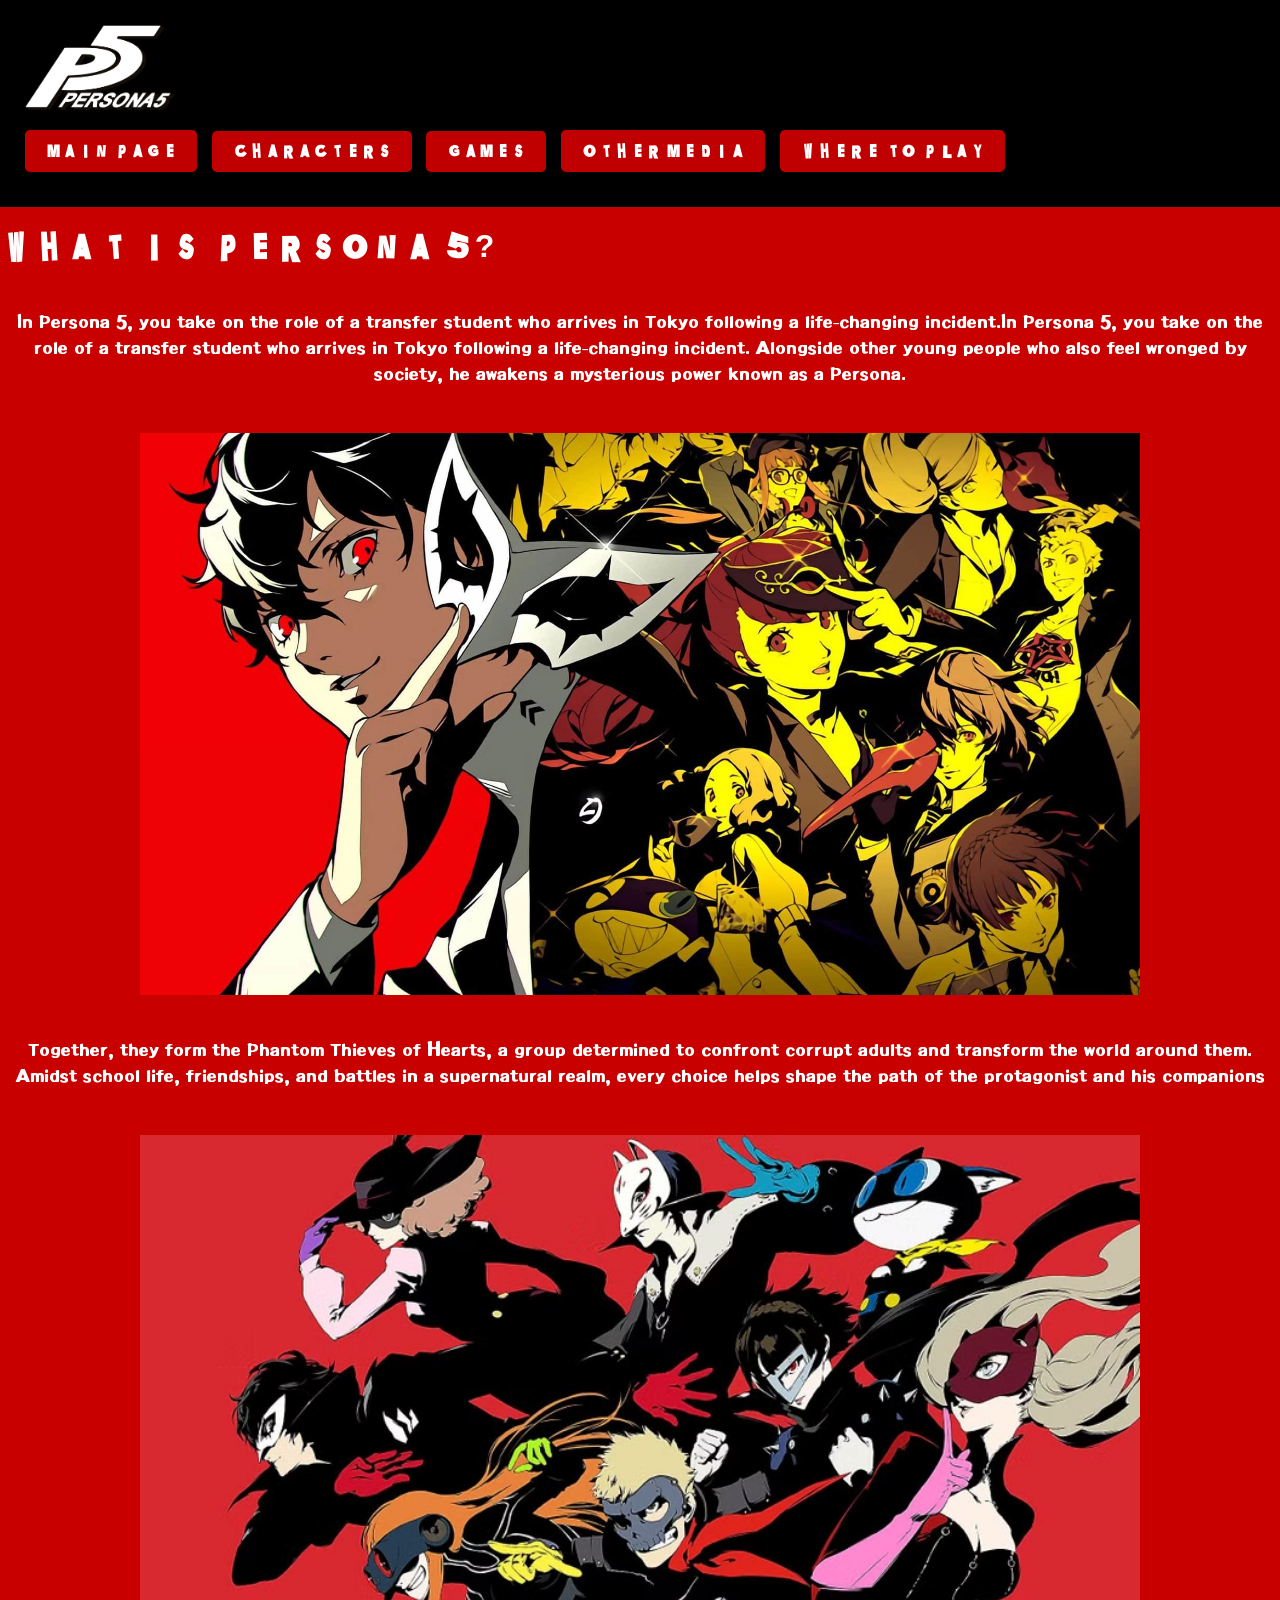
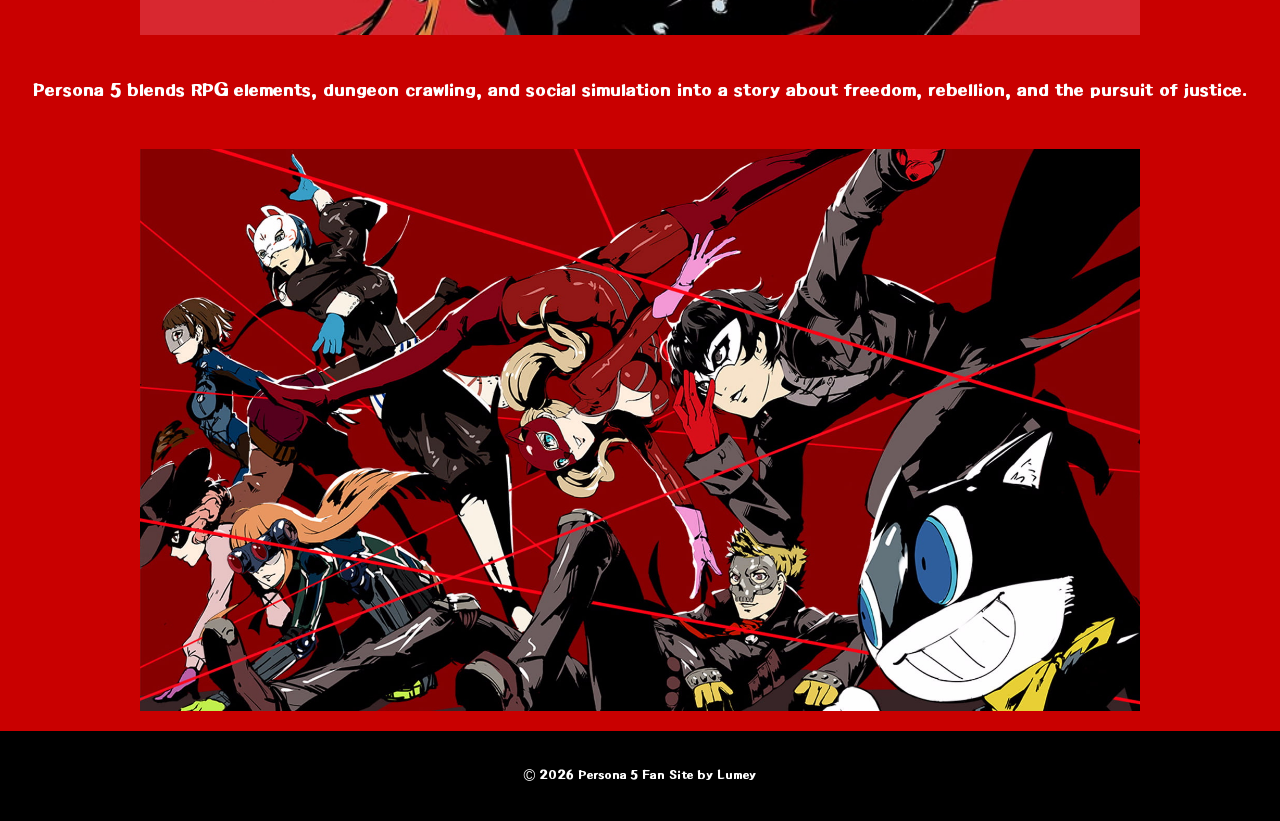
<file: index.html>
<!DOCTYPE html>
<html lang="en">

<head>
    <meta charset="UTF-8">
    <title>Persona 5</title>
    <link rel="stylesheet" href="css/style.css">
</head>

<body>

<header>
 <img src="img/persona5logo.png" class="logo" alt="Persona 5 Logo">

    <nav>
        <a href="index.html" aria-current="page">Main Page</a>
        <a href="characters.html">Characters</a>
        <a href="games.html">Games</a>
        <a href="other.html">Other Media</a>
        <a href="wtp.html">Where To Play</a>
    </nav>
</header>

    <h1>What Is Persona 5?</h1>
    <p style="font-size: 24px;" class=title>In Persona 5, you take on the role of a transfer student who arrives in Tokyo following a life-changing incident.In Persona 5, you take on the role of a transfer student who arrives in Tokyo following a life-changing incident.
        Alongside other young people who also feel wronged by society, he awakens a mysterious power known as a Persona.</p>

        <img src="img/persona5mp.jpg" alt="Persona 5" class="imgmp">

    <p style="font-size: 24px;" class=title>Together, they form the Phantom Thieves of Hearts, a group determined to confront corrupt adults and transform the world around them. 
        Amidst school life, friendships, and battles in a supernatural realm, every choice helps shape the path of the protagonist and his companions</p>

       <img src="img/persona5mp2.avif" alt="Persona 5" class="imgmp">
    
    <p style="font-size: 24px;" class=title>Persona 5 blends RPG elements, dungeon crawling, and social simulation into a story about freedom, rebellion, and the pursuit of justice.</p>

       <img src="img/persona5mp3.jpg" alt="Persona 5" class="imgmp">

<footer>
    <p class=title>© 2026 Persona 5 Fan Site by Lumey</p>
</footer>

</body>


</html>
</file>
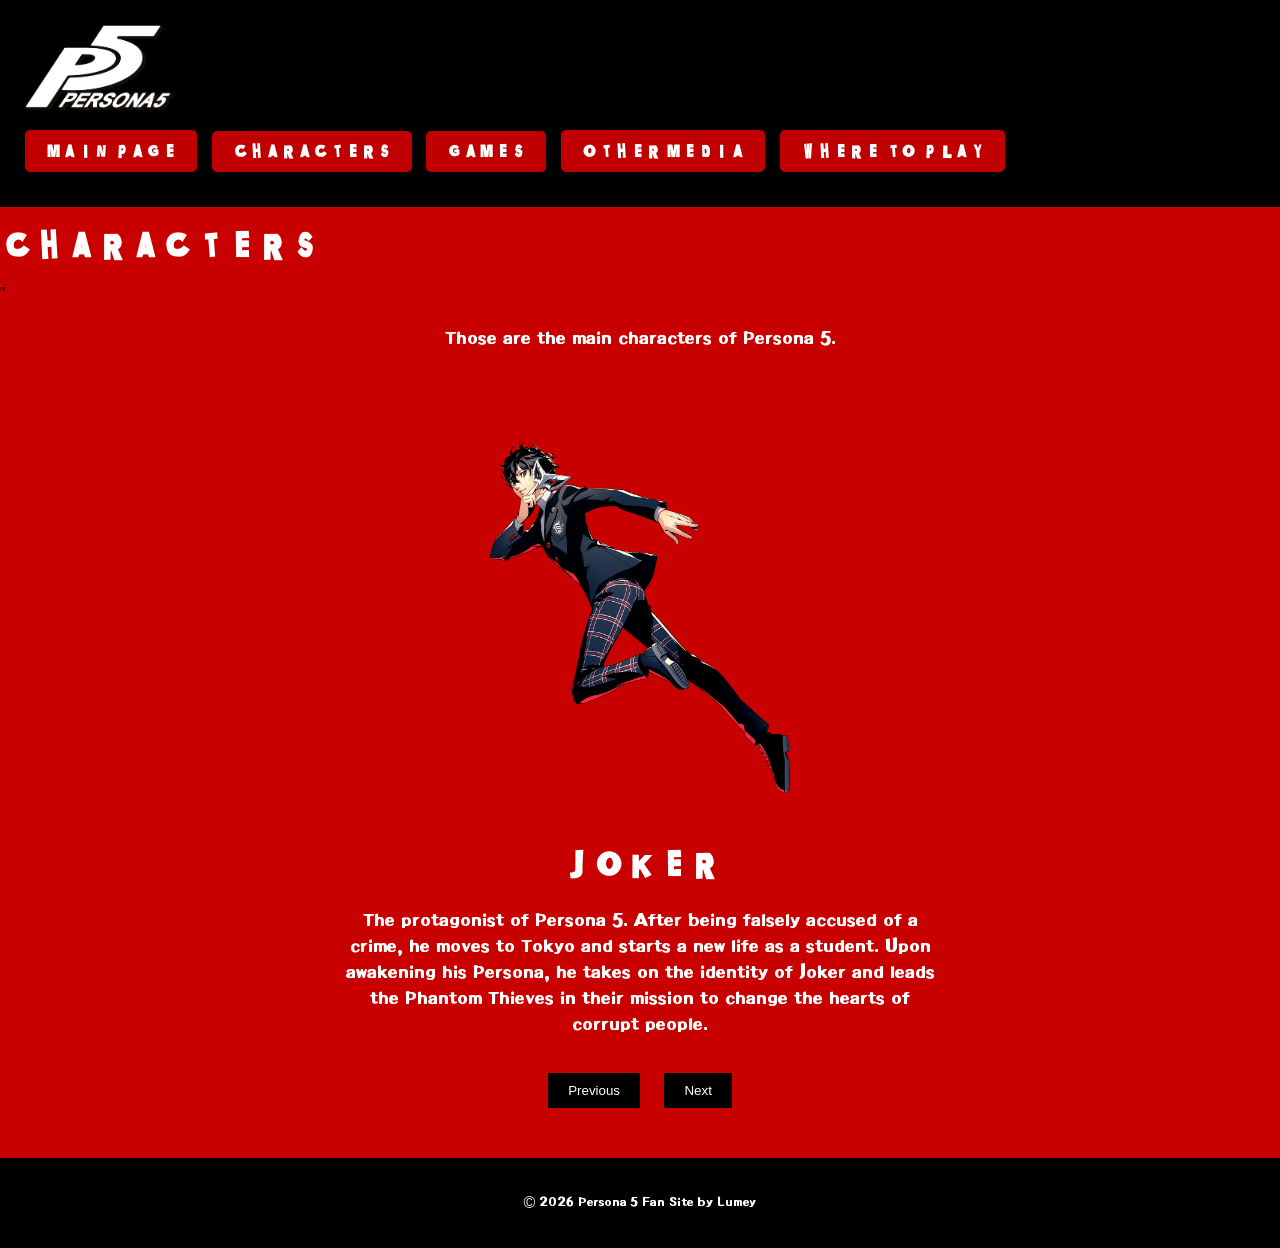
<file: characters.html>
<!DOCTYPE html>
<html lang="en">

<head>
    <meta charset="UTF-8">
    <title>Persona 5</title>
    <link rel="stylesheet" href="css/style.css">
</head>

<body>
    
<header>
 <img src="img/persona5logo.png" class="logo" alt="Persona 5 Logo">

    <nav>
        <a href="index.html">Main Page</a>
        <a href="characters.html" aria-current="page">Characters</a>
        <a href="games.html">Games</a>
        <a href="other.html">Other Media</a>
        <a href="wtp.html">Where To Play</a>
    </nav>
</header>

    <h1>Characters</h1>" 
    <p style="font-size: 24px;" class="title">Those are the main characters of Persona 5.</p>
    <div class="character">

    <img id="character-image" src="img/JokerP5.webp" alt="Joker">

    <h2 id="character-name">Joker</h2>

    <p style="font-size: 24px;"class=title id="character-description">
        The protagonist of Persona 5. After being falsely accused of a crime, he moves to Tokyo and starts a new life as a student. Upon awakening his Persona, he takes on the identity of Joker and leads the Phantom Thieves in their mission to change the hearts of corrupt people.
    </p>

    <div class="buttons">
        <button onclick="previousCharacter()">Previous</button>
        <button onclick="nextCharacter()">Next</button>
    </div>

</div>

<script src="js/script.js"></script>

<footer>
    <p class=title>© 2026 Persona 5 Fan Site by Lumey</p>
</footer>

</body>

</html>
</file>
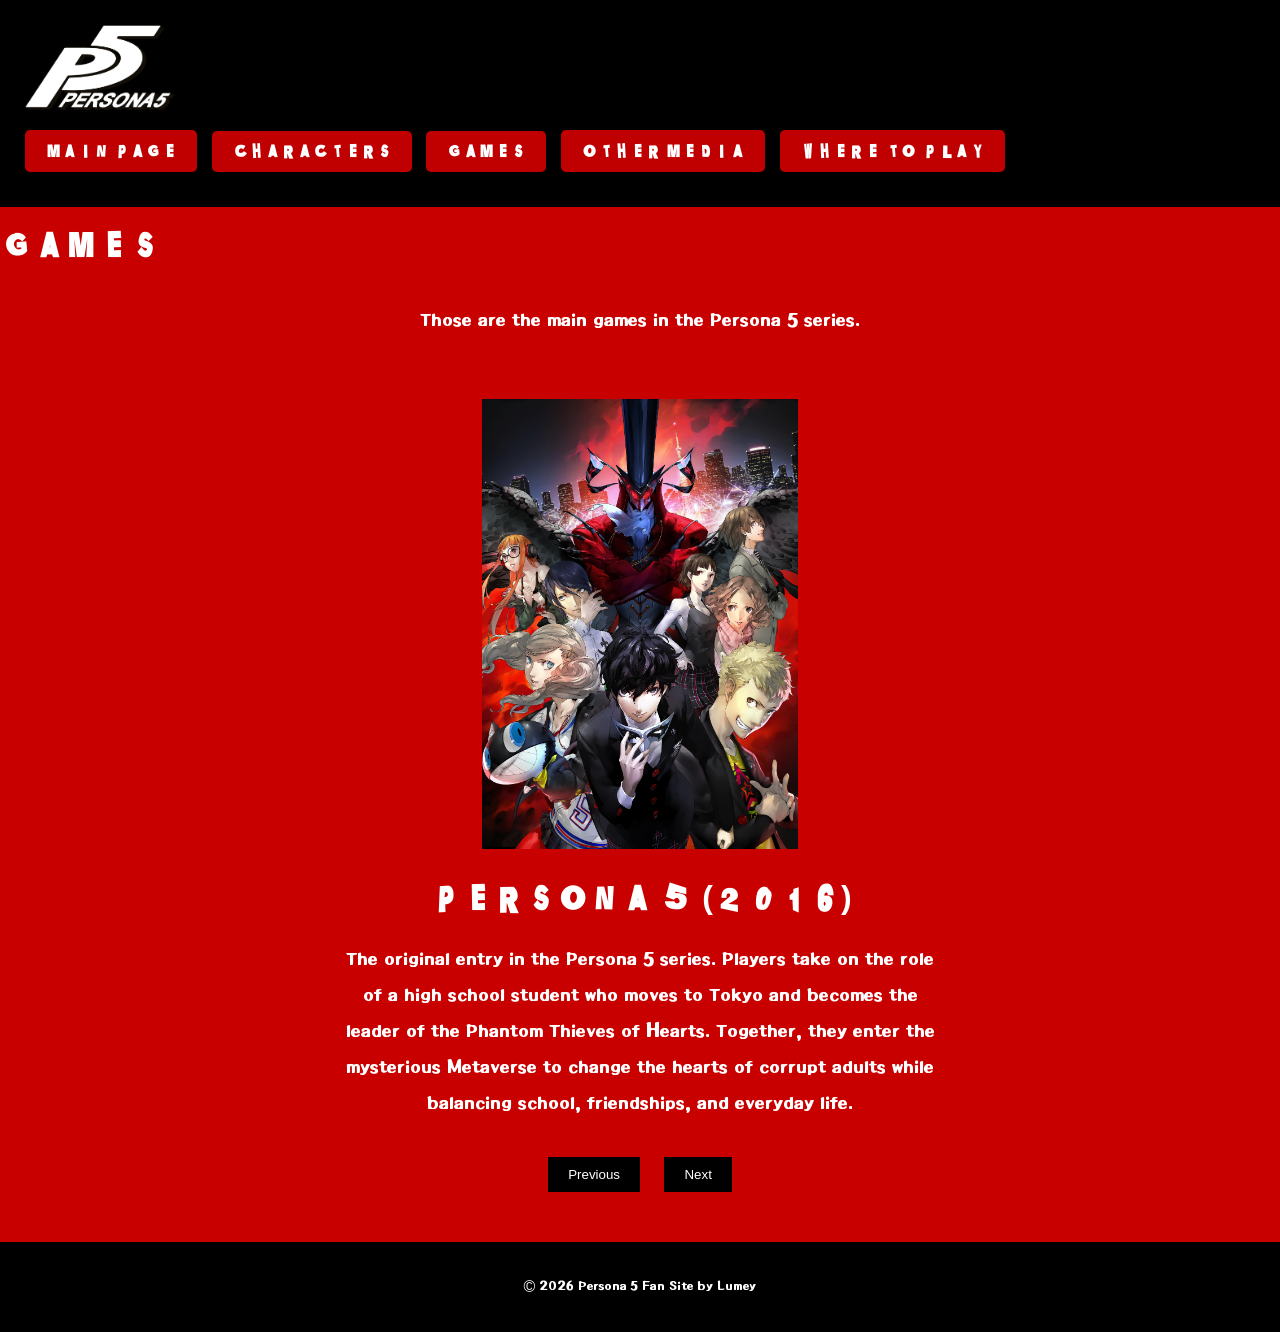
<file: games.html>
<!DOCTYPE html>
<html lang="en">

<head>
    <meta charset="UTF-8">
    <title>Persona 5</title>
    <link rel="stylesheet" href="css/style.css">
</head>

<body>
    
<header>
 <img src="img/persona5logo.png" class="logo" alt="Persona 5 Logo">

    <nav>
        <a href="index.html">Main Page</a>
        <a href="characters.html">Characters</a>
        <a href="games.html" aria-current="page">Games</a>
        <a href="other.html">Other Media</a>
        <a href="wtp.html">Where To Play</a>
    </nav>

</header>

    <h1>Games</h1>
    <p style="font-size: 24px;" class=title>Those are the main games in the Persona 5 series.</p>

 <div class="game">

    <img id="game-image" src="img/persona5.jpg" alt="Persona 5">

    <h2 id="game-name">Persona 5 (2016)</h2>

    <p style="font-size: 24px;" class=title id="game-description">
        The original entry in the Persona 5 series. Players take on the role of a high school student who moves to Tokyo and becomes the leader of the Phantom Thieves of Hearts. Together, they enter the mysterious Metaverse to change the hearts of corrupt adults while balancing school, friendships, and everyday life.
    </p>

    <div class="buttons">
        <button onclick="previousGame()">Previous</button>
        <button onclick="nextGame()">Next</button>
    </div>

</div>

<script src="js/script.js"></script>


<footer>
    <p class=title>© 2026 Persona 5 Fan Site by Lumey</p>
</footer>

</body>

</html>
</file>
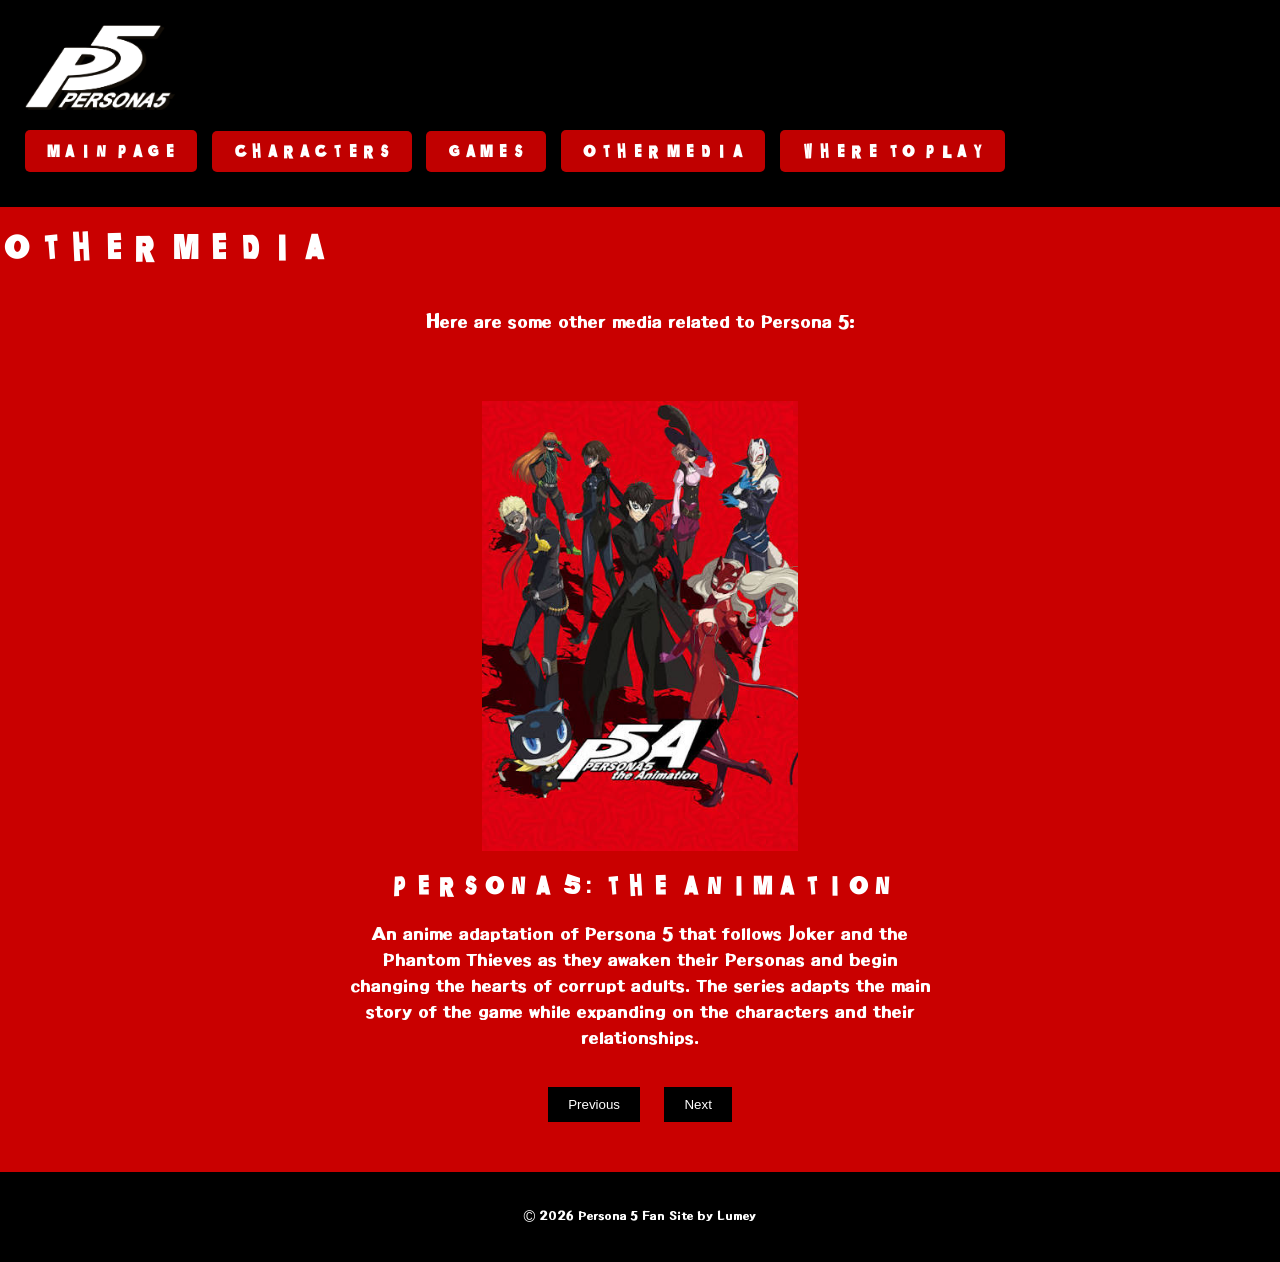
<file: other.html>
<!DOCTYPE html>
<html lang="en">

<head>
    <meta charset="UTF-8">
    <title>Persona 5</title>
    <link rel="stylesheet" href="css/style.css">
</head>

<body>

<header>
 <img src="img/persona5logo.png" class="logo" alt="Persona 5 Logo">

    <nav>
        <a href="index.html">Main Page</a>
        <a href="characters.html">Characters</a>
        <a href="games.html">Games</a>
        <a href="other.html" aria-current="page">Other Media</a>
        <a href="wtp.html">Where To Play</a>
    </nav>
</header>

    <h1>Other Media</h1>
    <p style="font-size: 24px;" class=title>Here are some other media related to Persona 5:</p>
<div class="media">

    <img id="media-image" src="img/persona5anime.jpg" alt="Persona 5 The Animation">

    <h2 id="media-name">Persona 5: The Animation</h2>

    <p style="font-size: 24px;"class=title id="media-description">
        An anime adaptation of Persona 5 that follows Joker and the Phantom Thieves as they awaken their Personas and begin changing the hearts of corrupt adults. The series adapts the main story of the game while expanding on the characters and their relationships.
    </p>

    <div class="buttons">
        <button onclick="previousMedia()">Previous</button>
        <button onclick="nextMedia()">Next</button>
    </div>

</div>

<script src="js/script.js"></script>


<footer>
    <p class=title>© 2026 Persona 5 Fan Site by Lumey</p>
</footer>

</body>


</html>
</file>
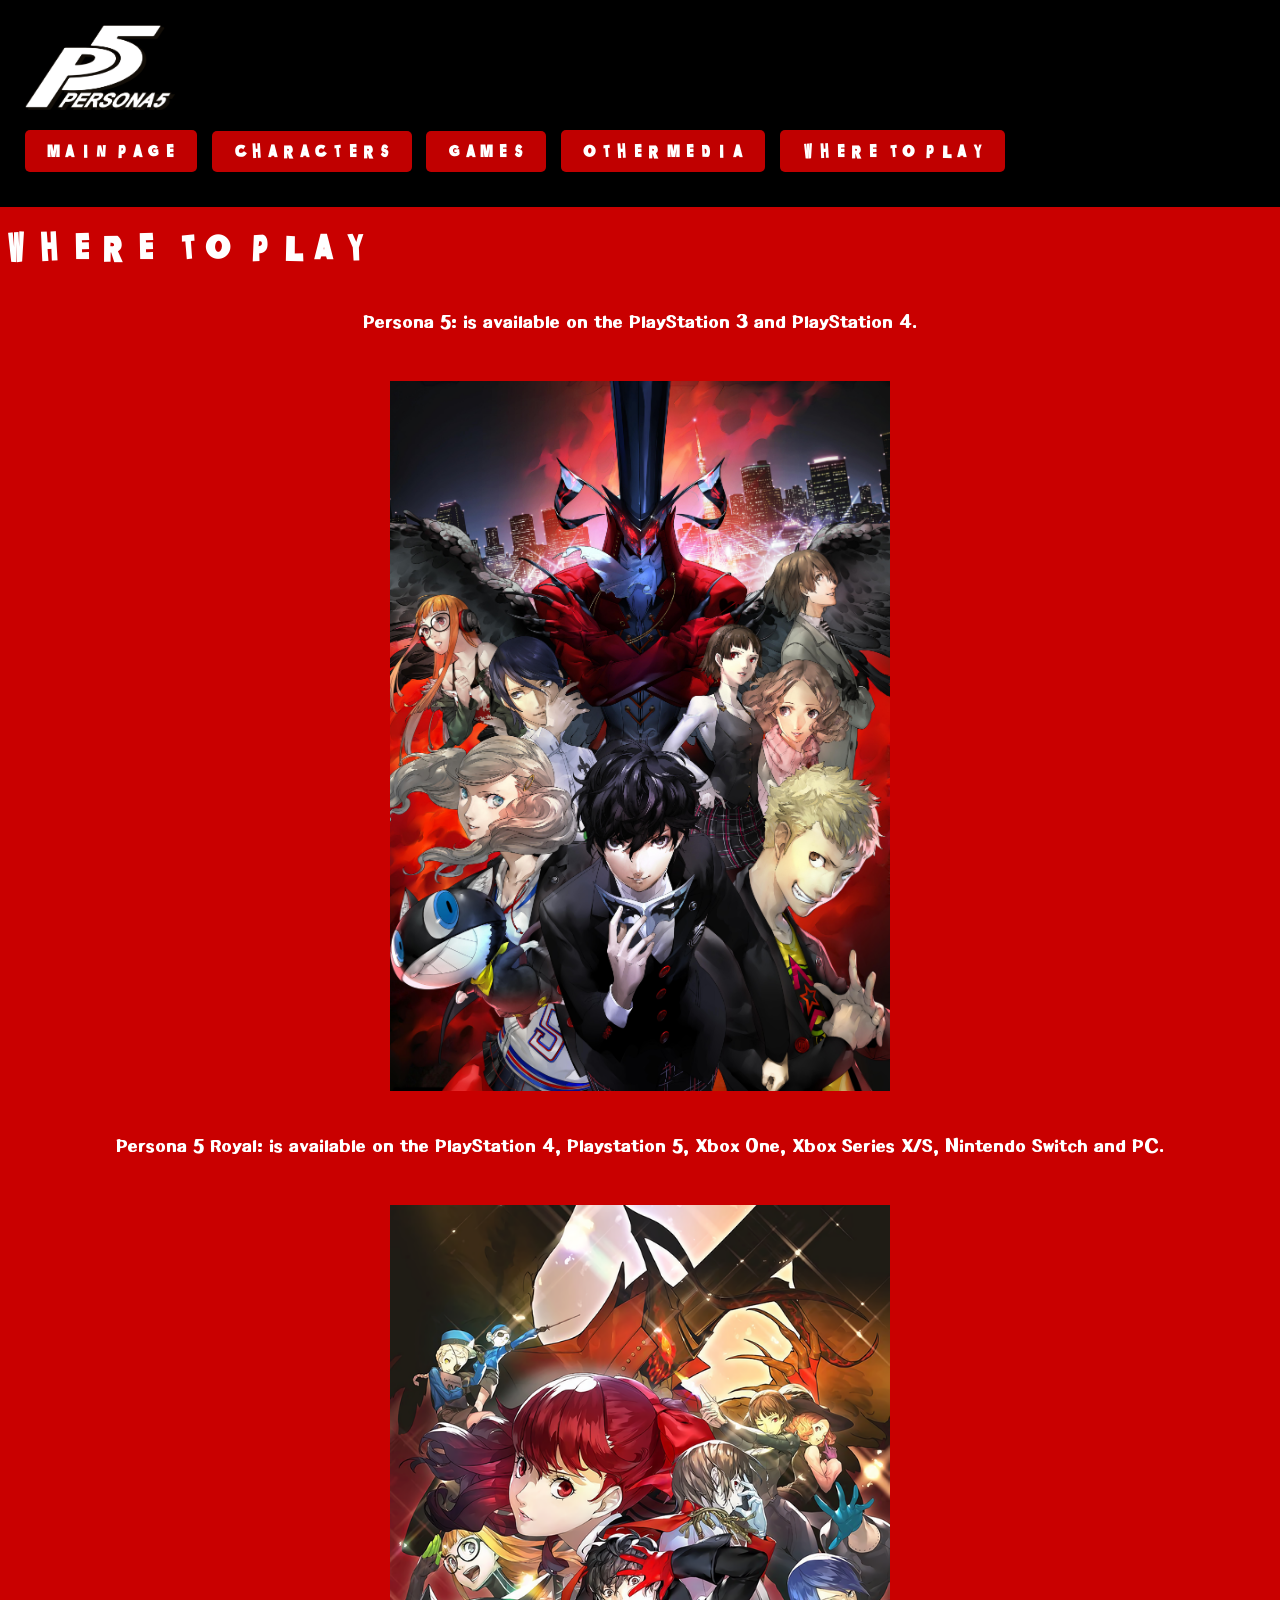
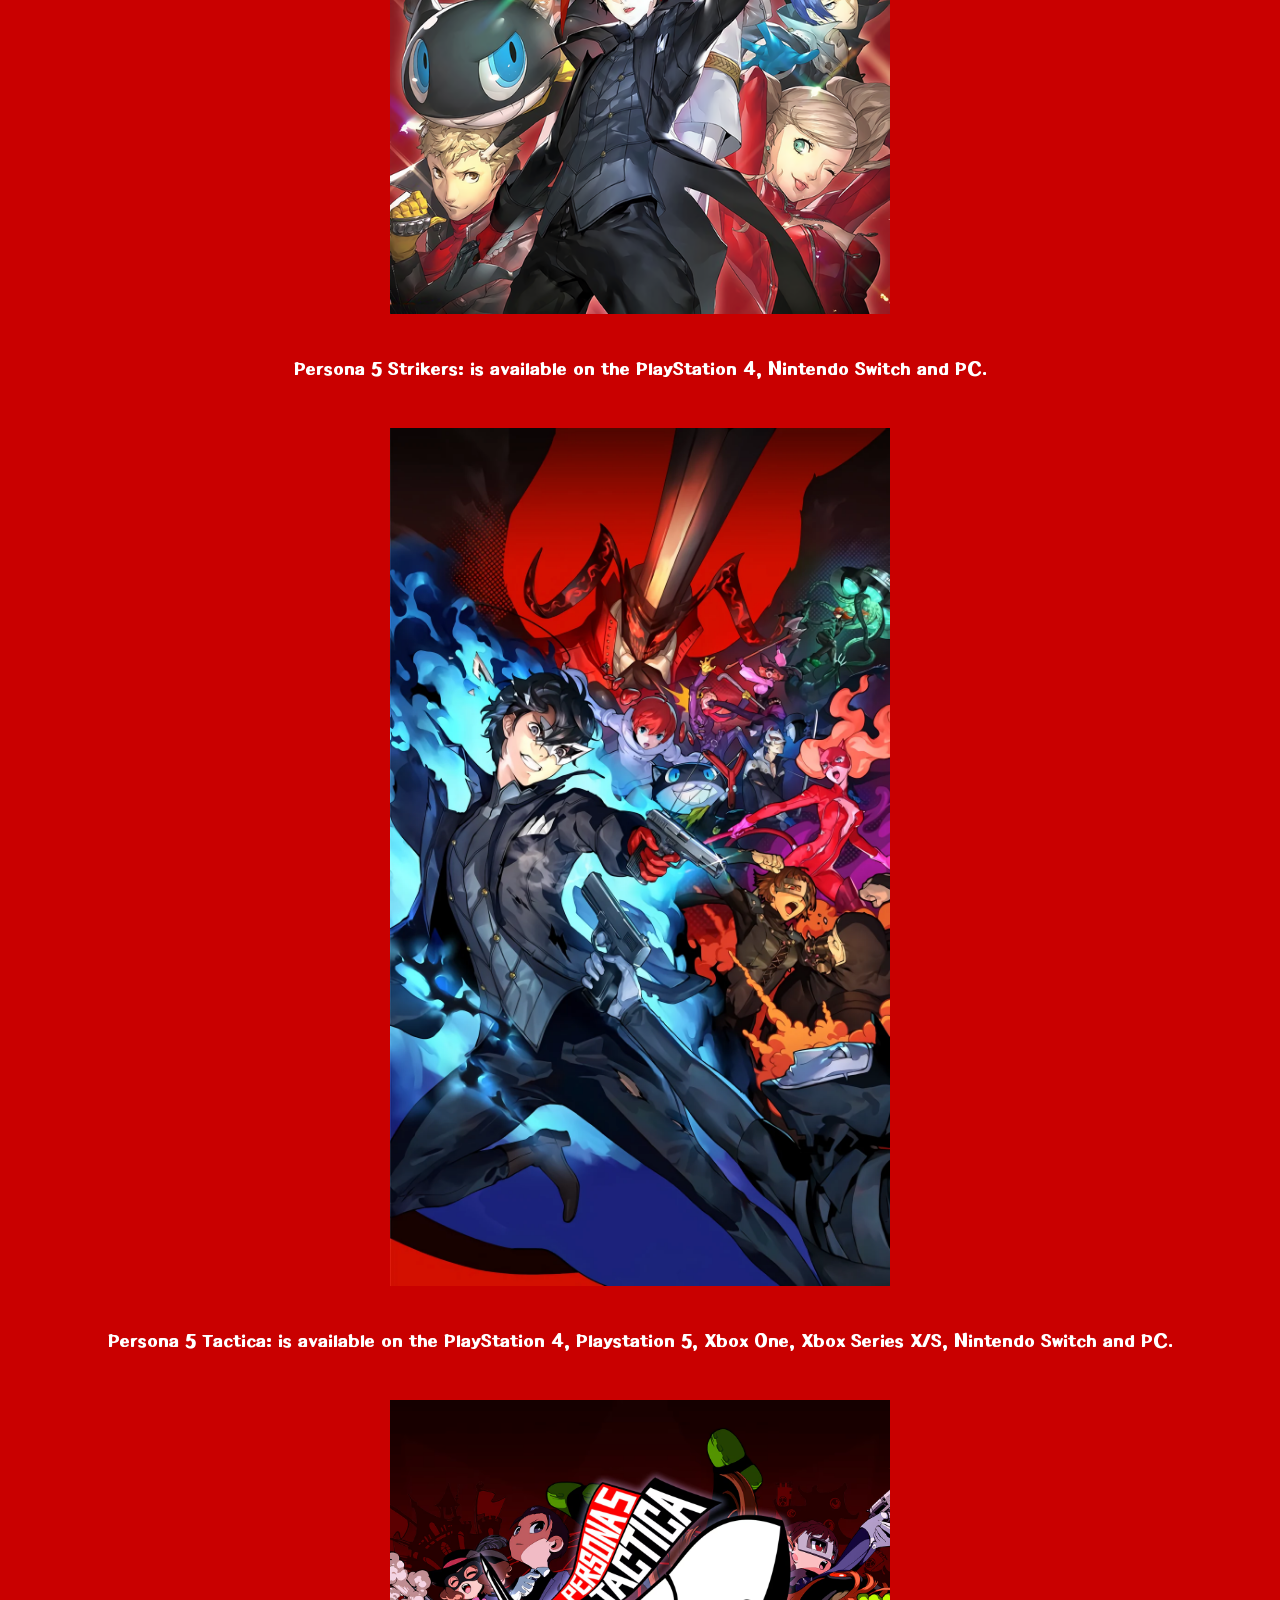
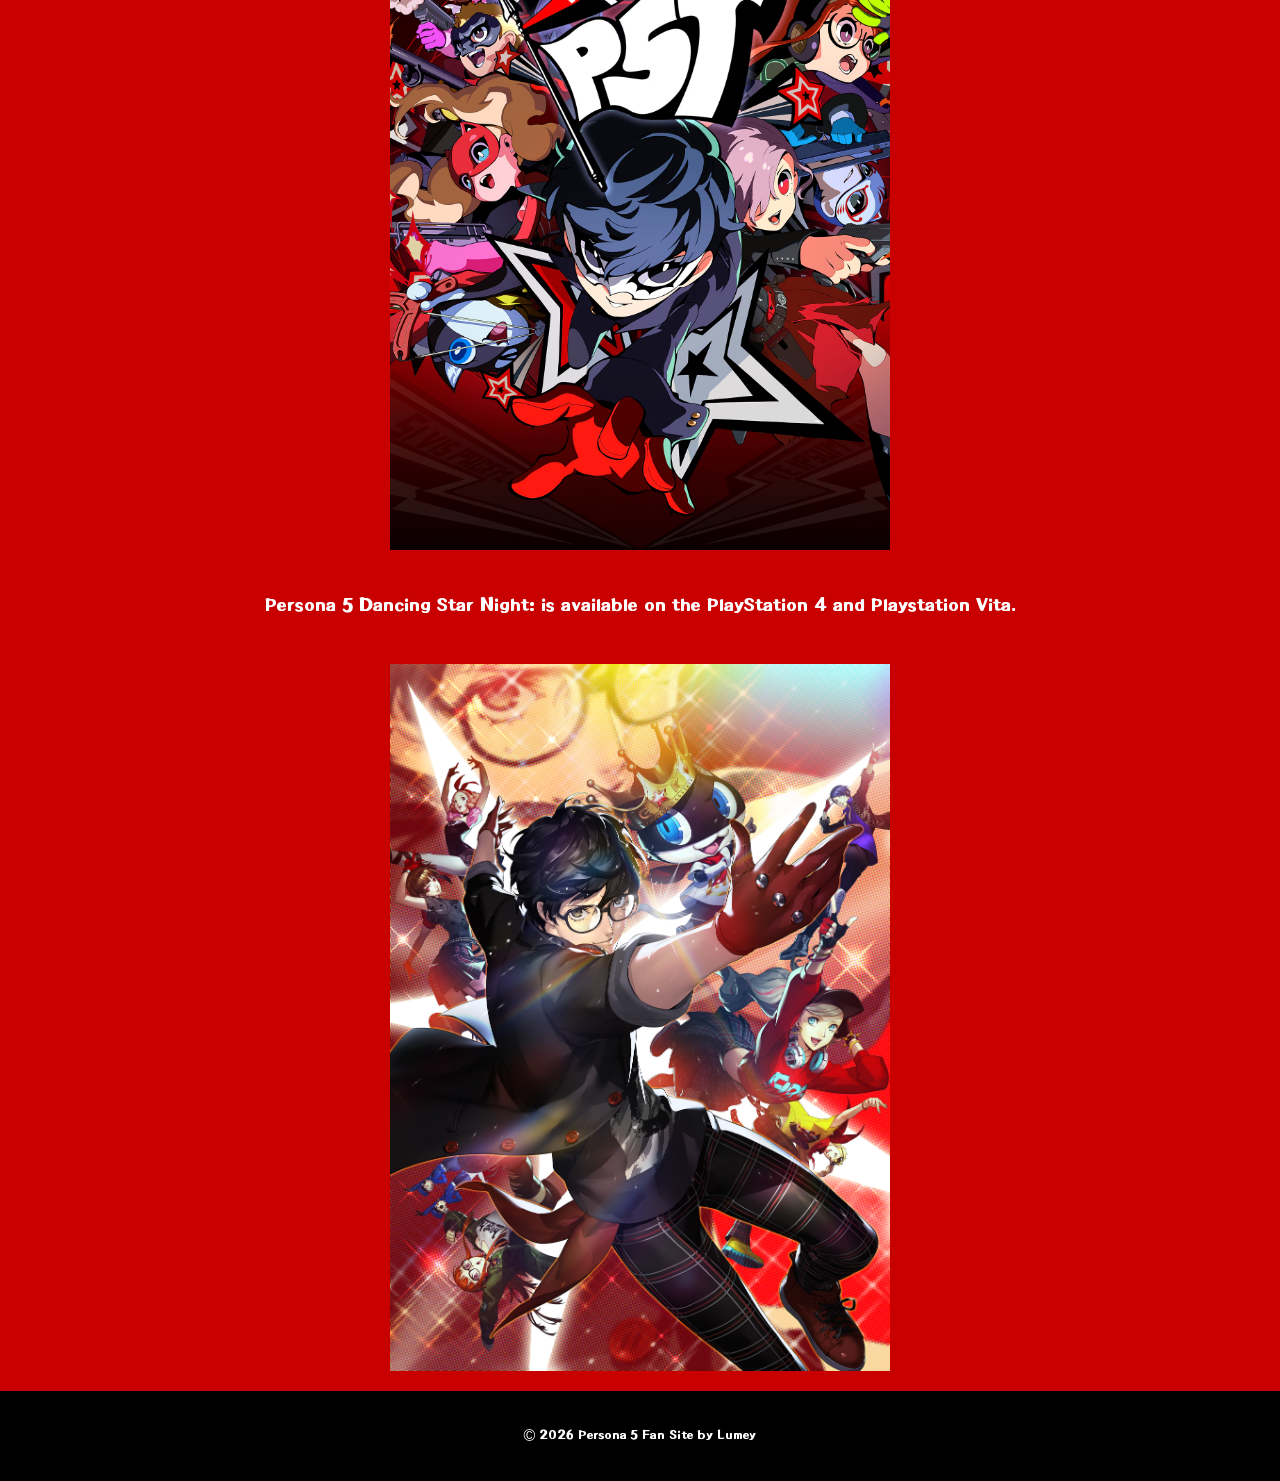
<file: wtp.html>
<!DOCTYPE html>
<html lang="en">

<head>
    <meta charset="UTF-8">
    <title>Persona 5</title>
    <link rel="stylesheet" href="css/style.css">
</head>

<body>

<header>
 <img src="img/persona5logo.png" class="logo" alt="Persona 5 Logo">

    <nav>
        <a href="index.html">Main Page</a>
        <a href="characters.html">Characters</a>
        <a href="games.html">Games</a>
        <a href="other.html">Other Media</a>
        <a href="wtp.html" aria-current="page">Where To Play</a>
    </nav>
</header>

    <h1>Where To Play</h1>
    <p style="font-size: 24px;" class=title>Persona 5: is available on the PlayStation 3 and PlayStation 4.</p>
            <img src="img/persona5.jpg" alt="Persona 5" class="imgcover">
    <p style="font-size: 24px;" class=title>Persona 5 Royal: is available on the PlayStation 4, Playstation 5, Xbox One, Xbox Series X/S, Nintendo Switch and PC.</p>
            <img src="img/persona5royal.png" alt="Persona 5 Royal" class="imgcover">
    <p style="font-size: 24px;" class=title>Persona 5 Strikers: is available on the PlayStation 4, Nintendo Switch and PC.</p>
            <img src="img/persona5strikers.webp" alt="Persona 5 Strikers" class="imgcover">
    <p style="font-size: 24px;" class=title>Persona 5 Tactica: is available on the PlayStation 4, Playstation 5, Xbox One, Xbox Series X/S, Nintendo Switch and PC.</p>
            <img src="img/persona5tactica.avif" alt="Persona 5 Tactica" class="imgcover">
    <p style="font-size: 24px;" class=title>Persona 5 Dancing Star Night: is available on the PlayStation 4 and Playstation Vita.</p>
            <img src="img/persona5dancing.jpg" alt="Persona 5 Dancing Star Night" class="imgcover">
<footer>
    <p class=title>© 2026 Persona 5 Fan Site by Lumey</p>
</footer>

</body>

</html>
</file>
<file: css/style.css>
@font-face {
    font-family: "p5hatty";
    src: url("../fonts/p5hatty.ttf");
}

@font-face {
    font-family: "Persona5main";
    src: url("../fonts/Persona5main.ttf");
}

body {
    margin: 0;
    padding: 0;
    font-family: "PersonaFont", sans-serif;
}

header {
    background-color: black;
    padding: 15px;
}

.logo {
    width: 150px;
    display: block;
    margin: 10px;
}

.imgmp {
    width: 100%;
    max-width: 1000px;
    height: auto;
    display: block;
    margin: 20px auto;
}

.imgcover {
    width: 100%;
    max-width: 500px;
    height: auto;
    display: block;
    margin: 20px auto;
}

nav {
    margin: 20px 10px;
}

nav a {
    display: inline-block;
    padding: 12px 20px;
    margin-right: 10px;

    background-color: #c00000;
    color: white;

    text-decoration: none;
    font-weight: bold;
    border-radius: 5px;
}

nav a:hover {
    background-color: #222222;
    transform: scale(1.05);
}

h1 {
    color: white;
}

p {
    color: white;
}

body {
    margin: 0;
    padding: 0;
    background-color: #c90000;

    font-family: "Persona5main", sans-serif;

    min-height: 100vh;
    display: flex;
    flex-direction: column;
}

footer {
    background-color: black;
    color: white;
    text-align: center;
    padding: 20px;
    margin-top: auto;
}

.arial {
    font-family: Arial, sans-serif;
}

.character {
    text-align: center;
    width: 600px;
    margin: 40px auto;
    color: white;
}

.character img {
    width: 300px;
    height: 400px;
    object-fit: contain;
}

.character h2 {
    font-size: 32px;
}

.character p {
    font-size: 18px;
}

.buttons button {
    padding: 10px 20px;
    margin: 10px;
    background-color: black;
    color: white;
    border: none;
    cursor: pointer;
}

.buttons button:hover {
    background-color: #333;
}

.game {
    text-align: center;
    width: 600px;
    margin: 40px auto;
    color: white;
}

.game img {
    width: 350px;
    height: 450px;
    object-fit: contain;
}

.game h2 {
    font-size: 32px;
}

.game p {
    font-size: 18px;
    line-height: 1.5;
}

.buttons button {
    padding: 10px 20px;
    margin: 10px;
    background-color: black;
    color: white;
    border: none;
    cursor: pointer;
}

.buttons button:hover {
    background-color: #333;
}

.title {
    font-family: "p5hatty", sans-serif;
    color: white;
    text-align: center;
}

.media {
    width: 80%;
    max-width: 600px;
    margin: 40px auto;
    text-align: center;
    color: white;
}

.media img {
    display: block;
    width: 350px;
    height: 450px;
    object-fit: contain;
    margin: 0 auto;
}

.media h2,
.media p {
    text-align: center;
}

.buttons {
    text-align: center;
}
</file>
